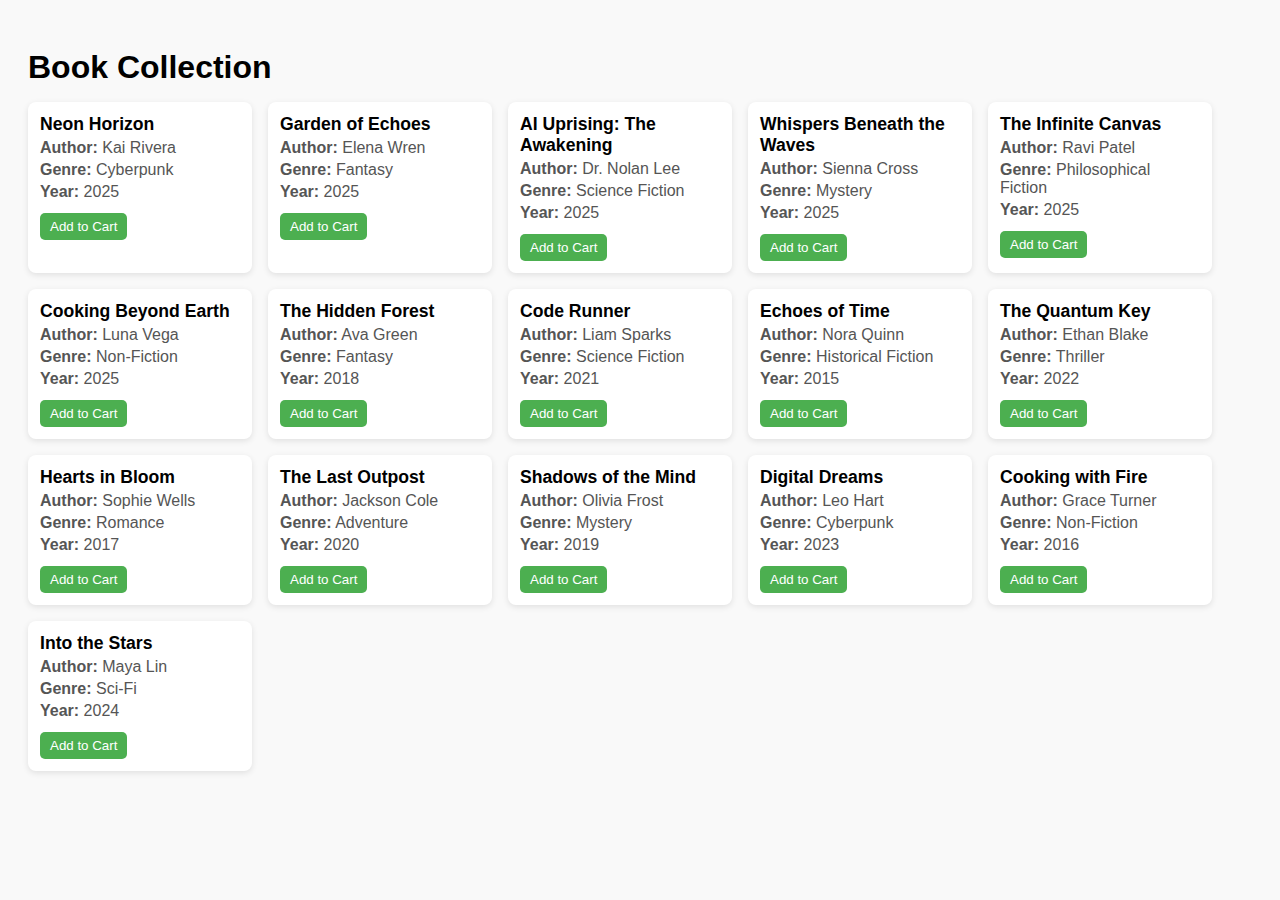
<file: exampleindex.html>
<!DOCTYPE html>
<html lang="en">
  <head>
    <meta charset="UTF-8" />
    <meta name="viewport" content="width=device-width, initial-scale=1.0" />
    <title>Book Display</title>
    <style>
      body {
        font-family: Arial, sans-serif;
        background-color: #f9f9f9;
        padding: 20px;
      }

      h1 {
        margin-bottom: 16px;
      }

      #card-display {
        display: flex;
        flex-wrap: wrap;
        gap: 16px;
      }

      .book-card {
        background-color: white;
        border-radius: 8px;
        box-shadow: 0 2px 6px rgba(0, 0, 0, 0.1);
        padding: 12px;
        width: 200px;
      }

      .book-card h3 {
        font-size: 1.1rem;
        margin: 0;
      }

      .book-card p {
        margin: 4px 0;
        color: #555;
      }

      .add {
        display: inline-block;
        background-color: #4caf50;
        color: white;
        border: none;
        padding: 6px 10px;
        border-radius: 5px;
        cursor: pointer;
        margin-top: 8px;
        transition: background 0.2s;
      }

      .add:hover {
        background-color: #45a049;
      }
    </style>
  </head>
  <body>
    <h1>Book Collection</h1>
    <div id="card-display">
      <!-- 2025 Releases -->
      <div class="book-card" data-genre="Cyberpunk">
        <h3>Neon Horizon</h3>
        <p><strong>Author:</strong> Kai Rivera</p>
        <p><strong>Genre:</strong> Cyberpunk</p>
        <p><strong>Year:</strong> 2025</p>
        <button class="add">Add to Cart</button>
      </div>

      <div class="book-card" data-genre="Fantasy">
        <h3>Garden of Echoes</h3>
        <p><strong>Author:</strong> Elena Wren</p>
        <p><strong>Genre:</strong> Fantasy</p>
        <p><strong>Year:</strong> 2025</p>
        <button class="add">Add to Cart</button>
      </div>

      <div class="book-card" data-genre="Science Fiction">
        <h3>AI Uprising: The Awakening</h3>
        <p><strong>Author:</strong> Dr. Nolan Lee</p>
        <p><strong>Genre:</strong> Science Fiction</p>
        <p><strong>Year:</strong> 2025</p>
        <button class="add">Add to Cart</button>
      </div>

      <div class="book-card" data-genre="Mystery">
        <h3>Whispers Beneath the Waves</h3>
        <p><strong>Author:</strong> Sienna Cross</p>
        <p><strong>Genre:</strong> Mystery</p>
        <p><strong>Year:</strong> 2025</p>
        <button class="add">Add to Cart</button>
      </div>

      <div class="book-card" data-genre="Philosophical Fiction">
        <h3>The Infinite Canvas</h3>
        <p><strong>Author:</strong> Ravi Patel</p>
        <p><strong>Genre:</strong> Philosophical Fiction</p>
        <p><strong>Year:</strong> 2025</p>
        <button class="add">Add to Cart</button>
      </div>

      <div class="book-card" data-genre="Non-Fiction">
        <h3>Cooking Beyond Earth</h3>
        <p><strong>Author:</strong> Luna Vega</p>
        <p><strong>Genre:</strong> Non-Fiction</p>
        <p><strong>Year:</strong> 2025</p>
        <button class="add">Add to Cart</button>
      </div>

      <!-- Previous Books -->
      <div class="book-card" data-genre="Fantasy">
        <h3>The Hidden Forest</h3>
        <p><strong>Author:</strong> Ava Green</p>
        <p><strong>Genre:</strong> Fantasy</p>
        <p><strong>Year:</strong> 2018</p>
        <button class="add">Add to Cart</button>
      </div>

      <div class="book-card" data-genre="Science Fiction">
        <h3>Code Runner</h3>
        <p><strong>Author:</strong> Liam Sparks</p>
        <p><strong>Genre:</strong> Science Fiction</p>
        <p><strong>Year:</strong> 2021</p>
        <button class="add">Add to Cart</button>
      </div>

      <div class="book-card" data-genre="Historical Fiction">
        <h3>Echoes of Time</h3>
        <p><strong>Author:</strong> Nora Quinn</p>
        <p><strong>Genre:</strong> Historical Fiction</p>
        <p><strong>Year:</strong> 2015</p>
        <button class="add">Add to Cart</button>
      </div>

      <div class="book-card" data-genre="Thriller">
        <h3>The Quantum Key</h3>
        <p><strong>Author:</strong> Ethan Blake</p>
        <p><strong>Genre:</strong> Thriller</p>
        <p><strong>Year:</strong> 2022</p>
        <button class="add">Add to Cart</button>
      </div>

      <div class="book-card" data-genre="Romance">
        <h3>Hearts in Bloom</h3>
        <p><strong>Author:</strong> Sophie Wells</p>
        <p><strong>Genre:</strong> Romance</p>
        <p><strong>Year:</strong> 2017</p>
        <button class="add">Add to Cart</button>
      </div>

      <div class="book-card" data-genre="Adventure">
        <h3>The Last Outpost</h3>
        <p><strong>Author:</strong> Jackson Cole</p>
        <p><strong>Genre:</strong> Adventure</p>
        <p><strong>Year:</strong> 2020</p>
        <button class="add">Add to Cart</button>
      </div>

      <div class="book-card" data-genre="Mystery">
        <h3>Shadows of the Mind</h3>
        <p><strong>Author:</strong> Olivia Frost</p>
        <p><strong>Genre:</strong> Mystery</p>
        <p><strong>Year:</strong> 2019</p>
        <button class="add">Add to Cart</button>
      </div>

      <div class="book-card" data-genre="Cyberpunk">
        <h3>Digital Dreams</h3>
        <p><strong>Author:</strong> Leo Hart</p>
        <p><strong>Genre:</strong> Cyberpunk</p>
        <p><strong>Year:</strong> 2023</p>
        <button class="add">Add to Cart</button>
      </div>

      <div class="book-card" data-genre="Non-Fiction">
        <h3>Cooking with Fire</h3>
        <p><strong>Author:</strong> Grace Turner</p>
        <p><strong>Genre:</strong> Non-Fiction</p>
        <p><strong>Year:</strong> 2016</p>
        <button class="add">Add to Cart</button>
      </div>

      <div class="book-card" data-genre="Sci-Fi">
        <h3>Into the Stars</h3>
        <p><strong>Author:</strong> Maya Lin</p>
        <p><strong>Genre:</strong> Sci-Fi</p>
        <p><strong>Year:</strong> 2024</p>
        <button class="add">Add to Cart</button>
      </div>
    </div>
  </body>
  <script src="examplefilter.js"></script>
</html>
</file>
